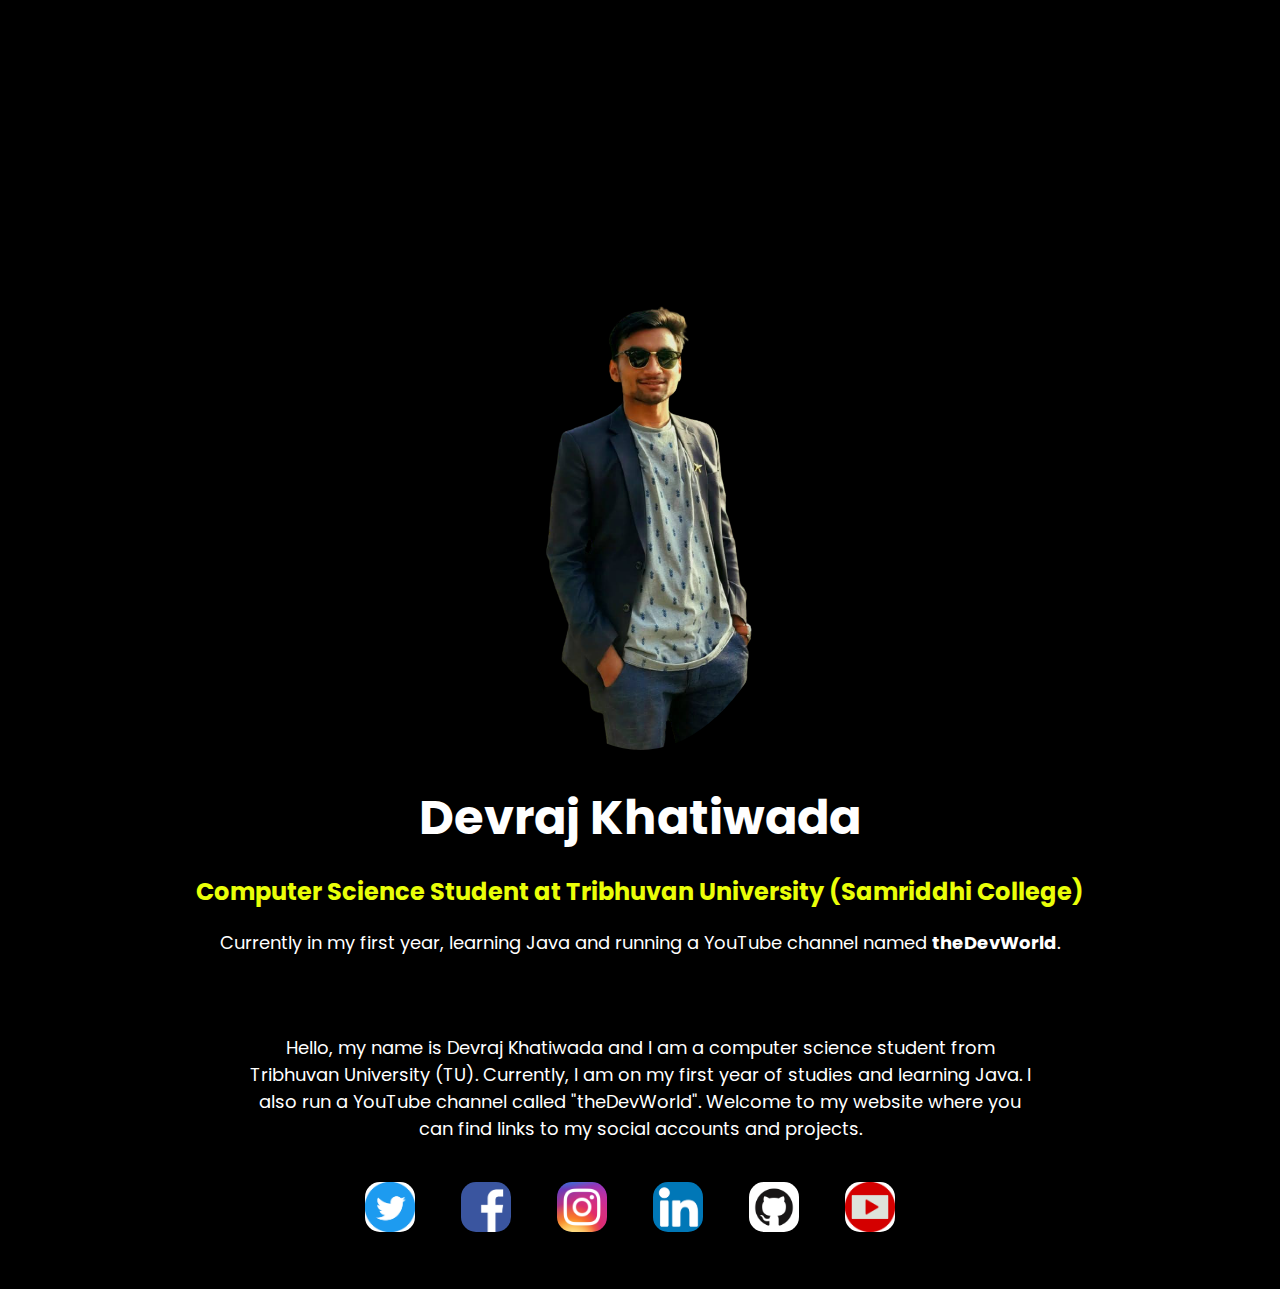
<file: mySocialLinks/index.html>
<!DOCTYPE html>
<html>

<head>
    <meta charset="utf-8">
    <title>Devraj Khatiwada - Computer Science Student</title>
    <link href="https://fonts.googleapis.com/css2?family=Poppins:wght@400;700&display=swap" rel="stylesheet">
    <style>
        body {
            font-family: 'Poppins', sans-serif;
            color: #333;
            background-color: #fafafa;
            margin: 0;
        }
        
        header {
            text-align: center;
            margin-top: 50px;
        }
        
        h1 {
            font-size: 48px;
            margin-bottom: 20px;
            color: #333;
        }
        
        h2 {
            font-size: 24px;
            margin-bottom: 20px;
            color: #333;
        }
        
        p {
            font-size: 18px;
            line-height: 1.5;
            margin-bottom: 20px;
            color: #555;
        }
        
        ul {
            list-style: none;
            margin: 0;
            padding: 0;
        }
        
        li {
            display: inline-block;
            margin-right: 20px;
            font-size: 24px;
            color: #555;
            transition: color 0.3s;
        }
        
        li:hover {
            color: #007bff;
        }
        
        a {
            color: #555;
            text-decoration: none;
        }
        
        a:hover {
            color: #007bff;
        }
        
        img {
            display: block;
            margin: 0 auto;
            border-radius: 50%;
            box-shadow: 0 0 10px rgba(0, 0, 0, 0.2);
        }
        
        .container {
            max-width: 800px;
            margin: 0 auto;
            padding: 40px 20px;
        }
        
        .hero {
            background-color: #007bff;
            color: #fff;
            padding: 60px;
            margin-bottom: 40px;
            text-align: center;
        }
        
        .hero h1 {
            font-size: 64px;
            margin-bottom: 20px;
            text-transform: uppercase;
            letter-spacing: 3px;
        }
        
        .hero p {
            font-size: 24px;
            line-height: 1.5;
        }
        
        .social-icons {
            text-align: center;
            margin-top: 40px;
        }
        
        .social-icons a {
            display: inline-block;
            width: 50px;
            height: 50px;
            border-radius: 50%;
            background-color: #fff;
            margin: 0 10px;
            box-shadow: 0 0 10px rgba(0, 0, 0, 0.2);
            transition: background-color 0.3s;
        }
        
        .social-icons a:hover {
            background-color: #007bff;
        }
        
        .social-icons i {
            font-size: 24px;
            line-height: 50px;
            color: #007bff;
        }
    </style>
</head>

<body>
    <header>


        <head>
            <meta charset="utf-8">
            <title>Devraj Khatiwada - Computer Science Student</title>
            <link href="https://fonts.googleapis.com/css2?family=Poppins:wght@400;700&display=swap" rel="stylesheet">
            <style>
                body {
                    font-family: 'Poppins', sans-serif;
                    color: rgb(255, 255, 255);
                    background-color: #000000;
                    margin: 0;
                }
                
                header {
                    text-align: center;
                    margin-top: 50px;
                }
                
                h1 {
                    font-size: 48px;
                    margin-bottom: 20px;
                    color: rgb(255, 255, 255);
                }
                
                h2 {
                    font-size: 24px;
                    margin-bottom: 20px;
                    color: rgb(234, 255, 8);
                }
                
                p {
                    font-size: 18px;
                    line-height: 1.5;
                    margin-bottom: 20px;
                    color: rgb(255, 255, 255);
                }
                
                ul {
                    list-style: none;
                    margin: 0;
                    padding: 0;
                }
                
                li {
                    display: inline-block;
                    margin-right: 20px;
                    font-size: 24px;
                    color: #555;
                    transition: color 0.3s;
                }
                
                li:hover {
                    color: #007bff;
                }
                
                a {
                    color: #555;
                    text-decoration: none;
                }
                
                a:hover {
                    color: #007bff;
                }
                
                .header img {
                    display: block;
                    margin: 0 auto;
                    border-radius: 50%;
                    box-shadow: 0 0 10px rgba(0, 0, 0, 0.2);
                    width: 50px;
                    height: 50px;
                }
                
                .container {
                    max-width: 800px;
                    margin: 0 auto;
                    padding: 40px 20px;
                }
                
                .hero {
                    background-color: #007bff;
                    color: #fff;
                    padding: 60px;
                    margin-bottom: 40px;
                    text-align: center;
                }
                
                .hero h1 {
                    font-size: 64px;
                    margin-bottom: 20px;
                    text-transform: uppercase;
                    letter-spacing: 3px;
                }
                
                .hero p {
                    font-size: 24px;
                    line-height: 1.5;
                }
                
                .social-icons {
                    text-align: center;
                    margin-top: 40px;
                }
                
                .social-icons a {
                    display: inline-block;
                    width: 50px;
                    height: 50px;
                    border-radius: 50%;
                    background-color: #fff;
                    margin: 0 10px;
                    box-shadow: 0 0 10px rgba(0, 0, 0, 0.2);
                    transition: background-color 0.3s;
                }
                
                .social-icons a:hover {
                    background-color: #007bff;
                }
                
                .social-icons {
                    font-size: 24px;
                    line-height: 50px;
                    color: #007bff;
                }
                
                .social-icons img {
                    display: block;
                    margin: 0 auto;
                    border-radius: 30%;
                    box-shadow: 0 0 10px rgba(0, 0, 0, 0.2);
                    width: 50px;
                    height: 50px;
                }
                
                img:hover {
                    transform: scale(1.1);
                }
            </style>
        </head>

        <body>
            <header>
                <img src="diwash.png" alt="Devraj Khatiwada">
                <h1>Devraj Khatiwada</h1>
                <h2>Computer Science Student at Tribhuvan University (Samriddhi College)</h2>
                <p>Currently in my first year, learning Java and running a YouTube channel named <b>theDevWorld</b>.
                </p>
            </header>

            <div class="container">
                <p>Hello, my name is Devraj Khatiwada and I am a computer science student from Tribhuvan University (TU). Currently, I am on my first year of studies and learning Java. I also run a YouTube channel called "theDevWorld". Welcome to my website
                    where you can find links to my social accounts and projects.</p>

                <ul class="social-icons">
                    <li>
                        <a href="https://twitter.com/frozenpotato13"><img src="twitter.png"></a>
                    </li>

                    <li>
                        <a href="https://www.facebook.com/hehehehhee"><img src="facebook.png"></a>
                    </li>
                    <li>
                        <a href="https://www.instagram.com/diwash_9/"><img src="Instagram_icon.png.webp"></a>
                    </li>
                    <li>
                        <a href="https://www.linkedin.com/in/devraj-khatiwada-733a95264/"><img src="linkedin.png"></a>
                    </li>
                    <li>
                        <a href="https://github.com/diwash-9/diwash-9"><img src="git.png"></a>
                    </li>
                    <li>
                        <a href="https://www.youtube.com/channel/UCsgNNipml4P_JCfeqvT7I8w"><img src="yt.png"></a>
                    </li>
                </ul>
            </div>
        </body>

</html>
</file>
